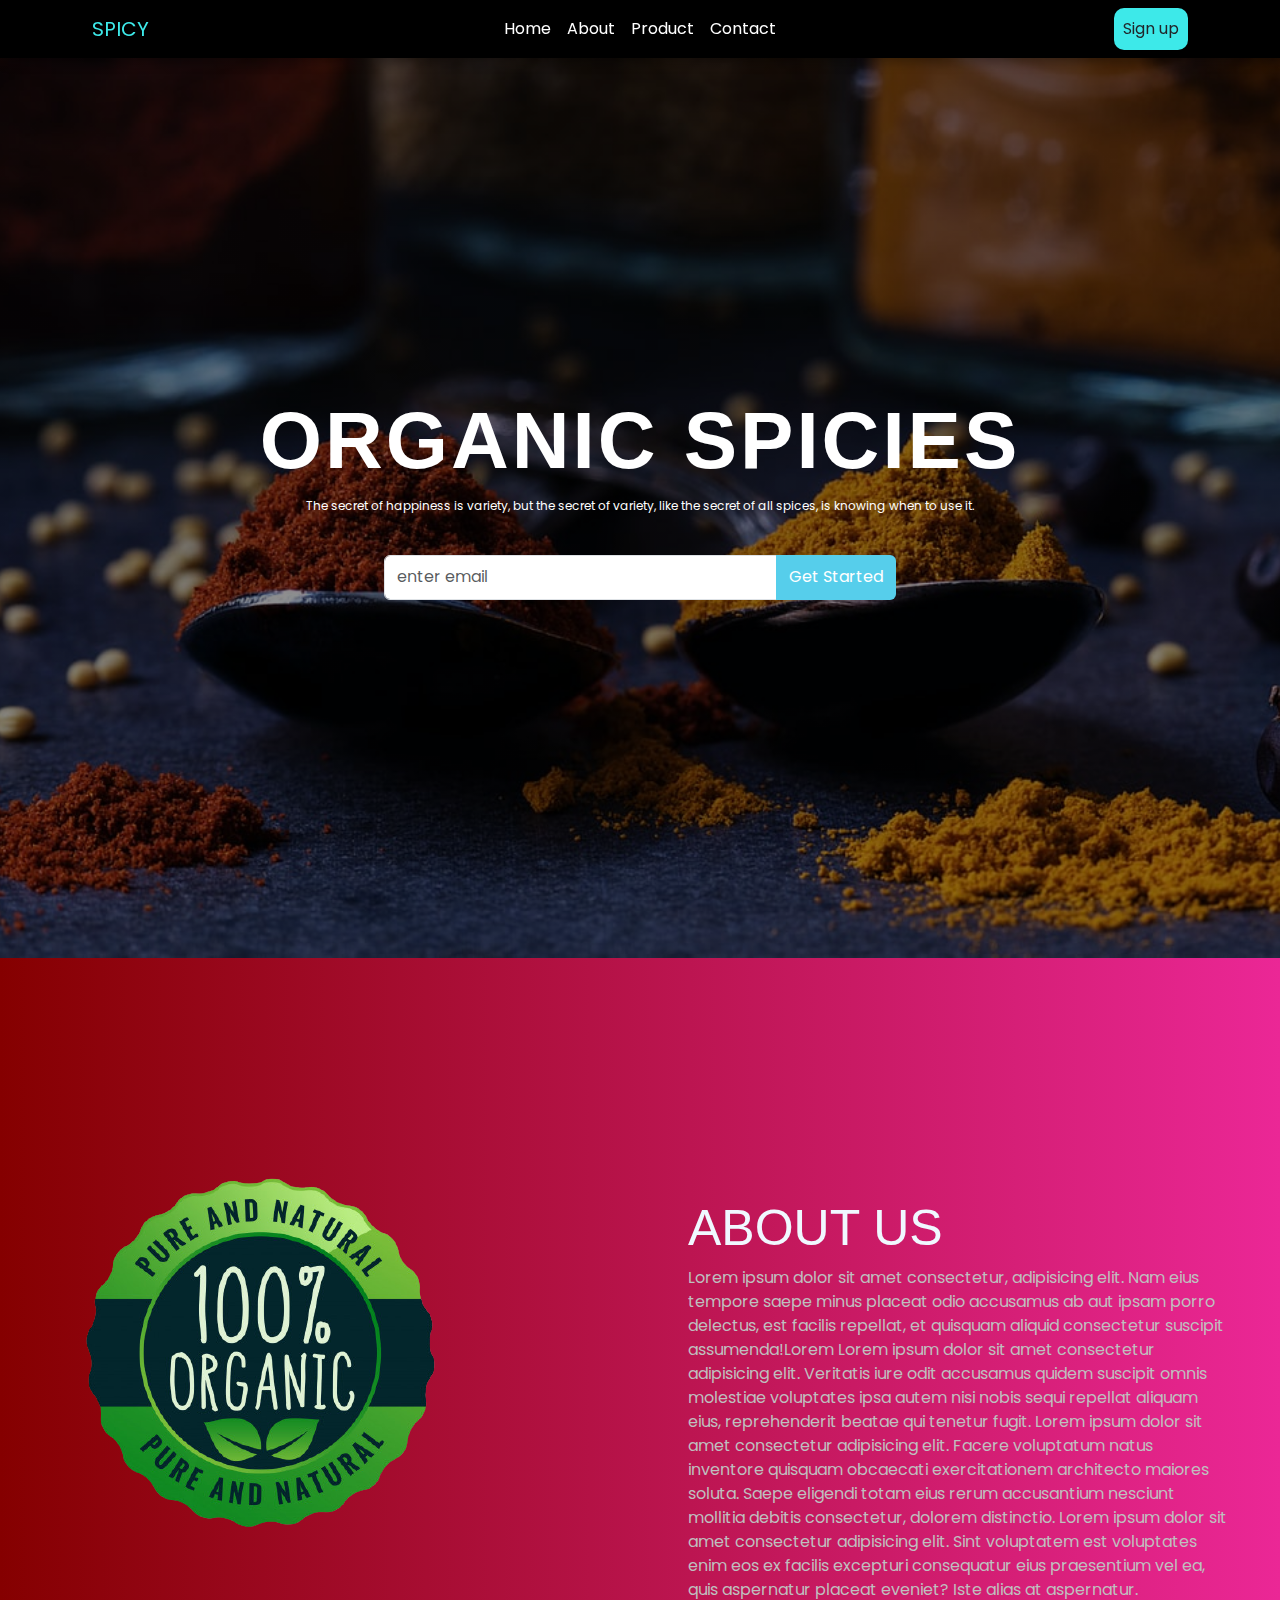
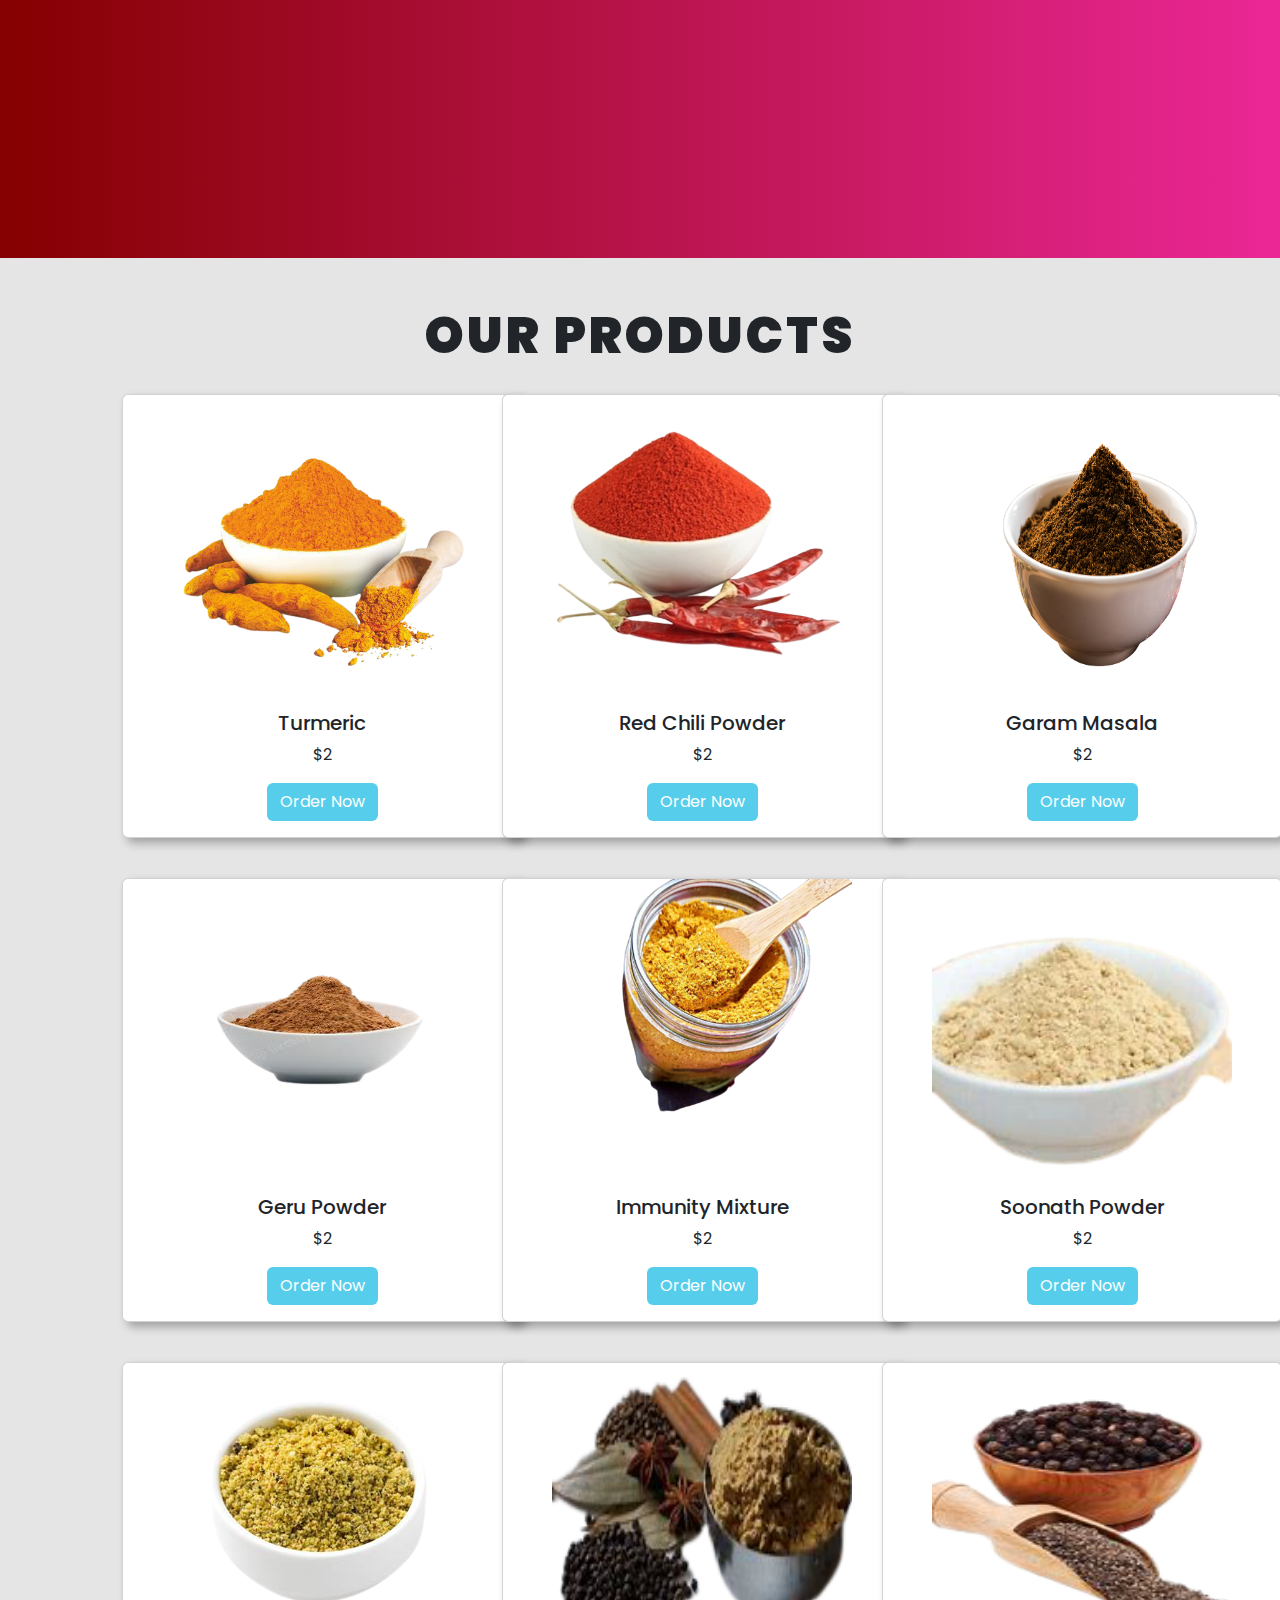
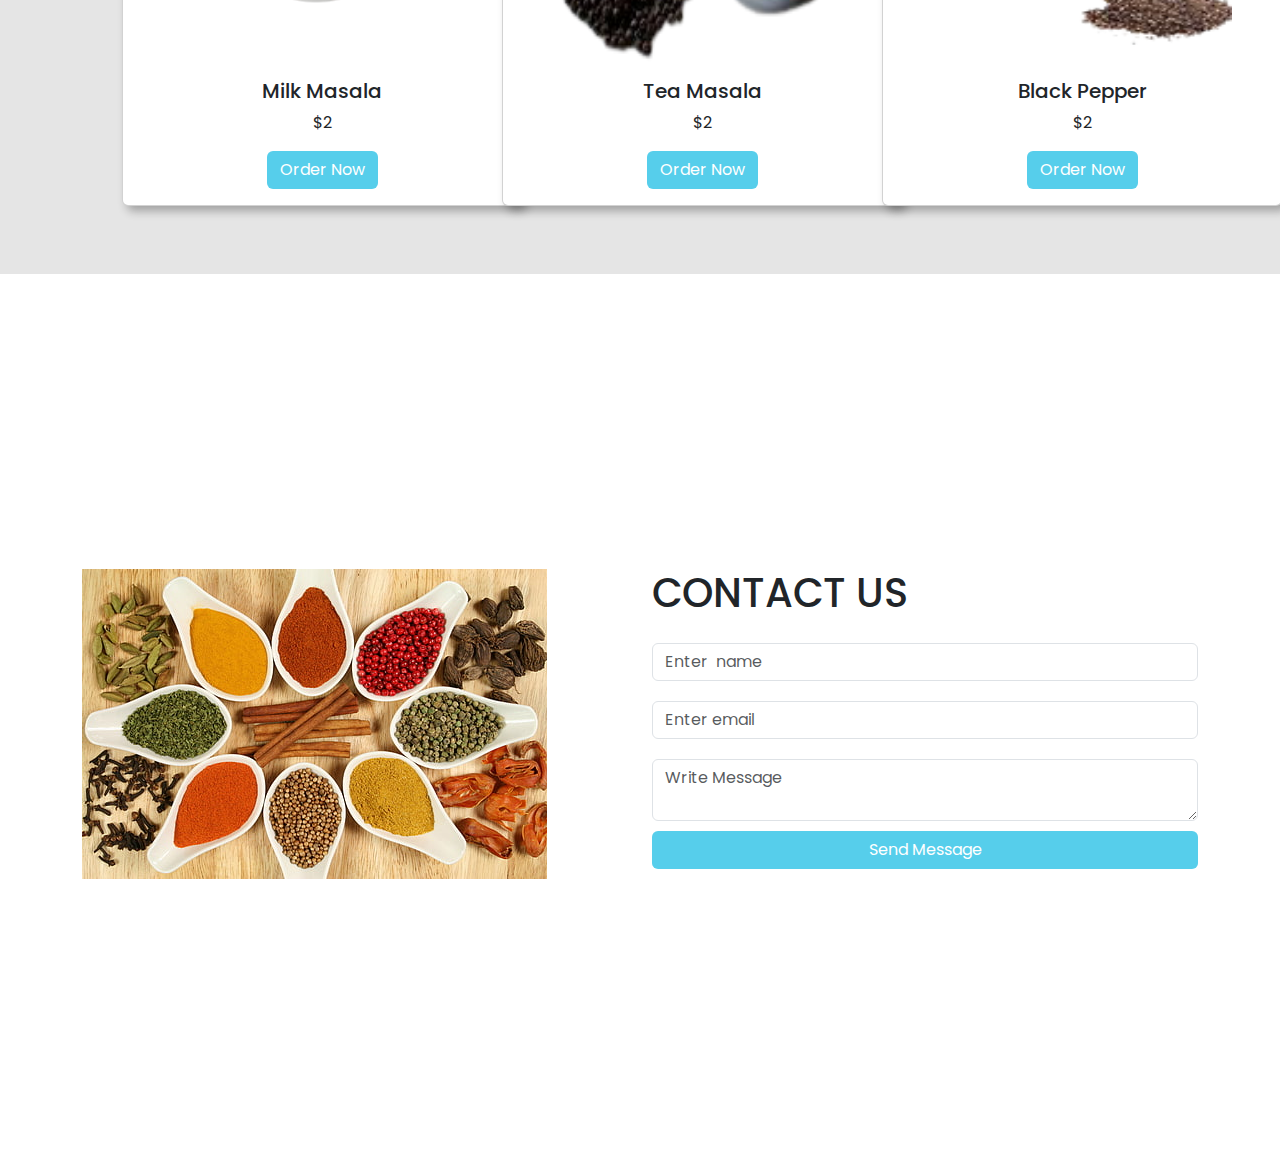
<file: spice ui/index.html>
<!DOCTYPE html>
<html lang="en">
<head>
    <meta charset="UTF-8">
    <meta http-equiv="X-UA-Compatible" content="IE=edge">
    <meta name="viewport" content="width=device-width, initial-scale=1.0">
    <title>Spicies</title>
    <link rel="stylesheet" href="style.css">
    <link href="https://cdn.jsdelivr.net/npm/bootstrap@5.2.0-beta1/dist/css/bootstrap.min.css" rel="stylesheet">
</head>
<body>
<!-- Navbar -->
<nav class="navbar navbar-expand-lg navbar-dark " id="navbar">
    <div class="container-fluid">
      <a class="navbar-brand" href="#">SPICY</a>
      <button class="navbar-toggler" type="button" data-bs-toggle="collapse" data-bs-target="#navbarSupportedContent" aria-controls="navbarSupportedContent" aria-expanded="false" aria-label="Toggle navigation">
        <span class="navbar-toggler-icon"></span>
      </button>
      <div class="collapse navbar-collapse" id="navbarSupportedContent">
        <ul class="navbar-nav mx-auto ">
          <li class="nav-item">
            <a class="nav-link active" aria-current="page" href="#home">Home</a>
          </li>
          <li class="nav-item">
            <a class="nav-link active" aria-current="page" href="#about">About</a>
          </li>
          <li class="nav-item">
            <a class="nav-link active" aria-current="page" href="#product">Product</a>
          </li>
          <li class="nav-item">
            <a class="nav-link active" aria-current="page" href="#contact">Contact</a>
          </li>
         
        </ul>
        <button class="btn p-2 my-lg-0">Sign up</button>
      </div>
    
    </div>
  </nav>
  <!-- nav end -->

  <!-- home -->

  <section id="home">
<h1>ORGANIC SPICIES</h1>
<P>The secret of happiness is variety, but the secret of variety, like the secret of all spices, is knowing when to use it.</P>
<div class="input-group m-4">
    <input type="text" class="form-control" placeholder="enter email">
    <button class="btn signing">Get Started</button>
</div>
  </section>
  <!-- home end -->
  <!-- about -->
  <section id="about">
      <div class="container-fluid">
          <div class="row">
              <div class="col-lg-6 col-mg-6 col-12">
               <img src="./Spicy/about.png" class="image-fluid" alt="">
              </div>
              <div class="col-lg-6 col-mg-6 col-12 p-lg-5 p-2 my-5">
              <h1>ABOUT US</h1>
              <P>Lorem ipsum dolor sit amet consectetur, adipisicing elit. Nam eius tempore saepe minus placeat odio accusamus ab aut ipsam porro delectus, est facilis repellat, et quisquam aliquid consectetur suscipit assumenda!Lorem Lorem ipsum dolor sit amet consectetur adipisicing elit. Veritatis iure odit accusamus quidem suscipit omnis molestiae voluptates ipsa autem nisi nobis sequi repellat aliquam eius, reprehenderit beatae qui tenetur fugit. Lorem ipsum dolor sit amet consectetur adipisicing elit. Facere voluptatum natus inventore quisquam obcaecati exercitationem architecto maiores soluta. Saepe eligendi totam eius rerum accusantium nesciunt mollitia debitis consectetur, dolorem distinctio. Lorem ipsum dolor sit amet consectetur adipisicing elit. Sint voluptatem est voluptates enim eos ex facilis excepturi consequatur eius praesentium vel ea, quis aspernatur placeat eveniet? Iste alias at aspernatur.</P>
            </div>
          </div>
      </div>
  </section>
  <!-- about end -->
  <!-- product -->
  <section id="product">
      <div class="container my-5">
          <h1 class="text-center">OUR PRODUCTS</h1>
          <div class="row">
              <div class="col-lg-4 col-md-4 col-12">
                <div class="card">
                    <img src="./Spicy/img1.png" class="card-img-top" alt="...">
                    <div class="card-body text-center">
                      <h5 class="card-title">Turmeric</h5>
                      <p>$2</p>
                      <a href="#" class="btn signing">Order Now</a>
                    </div>
                  </div>
              </div>
              <div class="col-lg-4 col-md-4 col-12">
                <div class="card">
                    <img src="./Spicy/img2.png" class="card-img-top" alt="...">
                    <div class="card-body text-center">
                      <h5 class="card-title">Red Chili Powder</h5>
                      <p>$2</p>
                      <a href="#" class="btn signing">Order Now</a>
                    </div>
                  </div>
              </div>
              <div class="col-lg-4 col-md-4 col-12">
                <div class="card">
                    <img src="./Spicy/img3.png" class="card-img-top" alt="...">
                    <div class="card-body text-center">
                      <h5 class="card-title">Garam Masala</h5>
                      <p>$2</p>
                      <a href="#" class="btn signing">Order Now</a>
                    </div>
                  </div>
              </div>
          </div>
          <div class="row">
            <div class="col-lg-4 col-md-4 col-12">
              <div class="card">
                  <img src="./Spicy/img4.png" class="card-img-top" alt="...">
                  <div class="card-body text-center">
                    <h5 class="card-title">Geru Powder</h5>
                    <p>$2</p>
                    <a href="#" class="btn signing">Order Now</a>
                  </div>
                </div>
            </div>
            <div class="col-lg-4 col-md-4 col-12">
              <div class="card">
                  <img src="./Spicy/img5.png" class="card-img-top" alt="...">
                  <div class="card-body text-center">
                    <h5 class="card-title">Immunity Mixture</h5>
                    <p>$2</p>
                    <a href="#" class="btn signing">Order Now</a>
                  </div>
                </div>
            </div>
            <div class="col-lg-4 col-md-4 col-12">
              <div class="card">
                  <img src="./Spicy/img6.png" class="card-img-top" alt="...">
                  <div class="card-body text-center">
                    <h5 class="card-title">Soonath Powder</h5>
                    <p>$2</p>
                    <a href="#" class="btn signing">Order Now</a>
                  </div>
                </div>
            </div>
        </div>
        <div class="row">
            <div class="col-lg-4 col-md-4 col-12">
              <div class="card">
                  <img src="./Spicy/img7.png" class="card-img-top" alt="...">
                  <div class="card-body text-center">
                    <h5 class="card-title">Milk Masala</h5>
                    <p>$2</p>
                    <a href="#" class="btn signing">Order Now</a>
                  </div>
                </div>
            </div>
            <div class="col-lg-4 col-md-4 col-12">
              <div class="card">
                  <img src="./Spicy/img8.png" class="card-img-top" alt="...">
                  <div class="card-body text-center">
                    <h5 class="card-title">Tea Masala</h5>
                    <p>$2</p>
                    <a href="#" class="btn signing">Order Now</a>
                  </div>
                </div>
            </div>
            <div class="col-lg-4 col-md-4 col-12">
              <div class="card">
                  <img src="./Spicy/img9.png" class="card-img-top" alt="...">
                  <div class="card-body text-center">
                    <h5 class="card-title">Black Pepper</h5>
                    <p>$2</p>
                    <a href="#" class="btn signing">Order Now</a>
                  </div>
                </div>
            </div>
        </div>

      </div>
  </section>
  <!-- product end -->
  <!-- contact -->

  <section id="contact">
      <div class="container">
          <div class="row">
              <div class="col-lg-6 col-md-6 col-12">
                <img src="./Spicy/contact.jpg" alt="">
              </div> 
              <div class="col-lg-6 col-md-6 col-12">
                  <h1>CONTACT US</h1>
                  <form class="mt-3" action="">
                      <input type="text" class="form-control" placeholder="Enter  name">
                      <input type="email" class="form-control" placeholder="Enter email">
                      <textarea name="" id="note" class="form-control" placeholder="Write Message"></textarea>
                      <button class="btn signing">Send Message</button>
                  </form>
            </div> 
          </div>
      </div>
  </section>
  


    <script src="https://cdn.jsdelivr.net/npm/bootstrap@5.2.0-beta1/dist/js/bootstrap.min.js" ></script>   
</body>
</html>
</file>
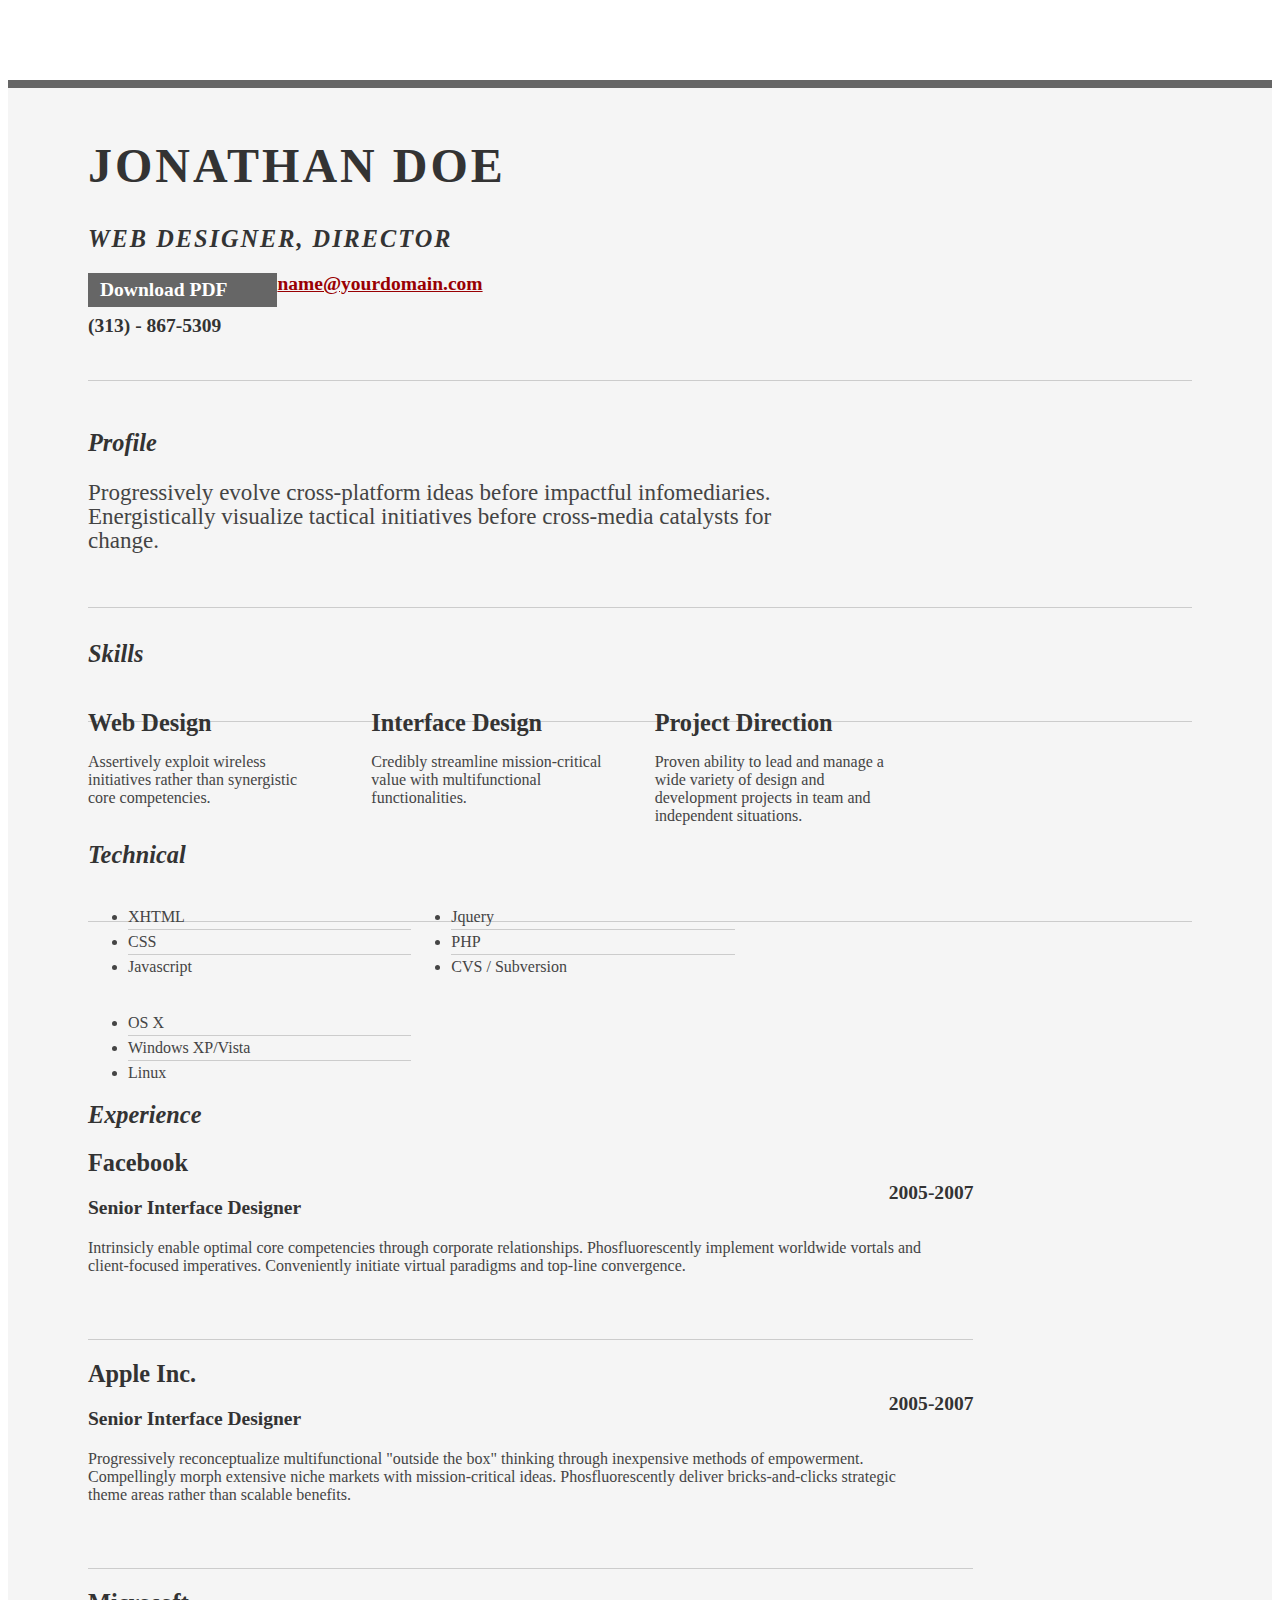
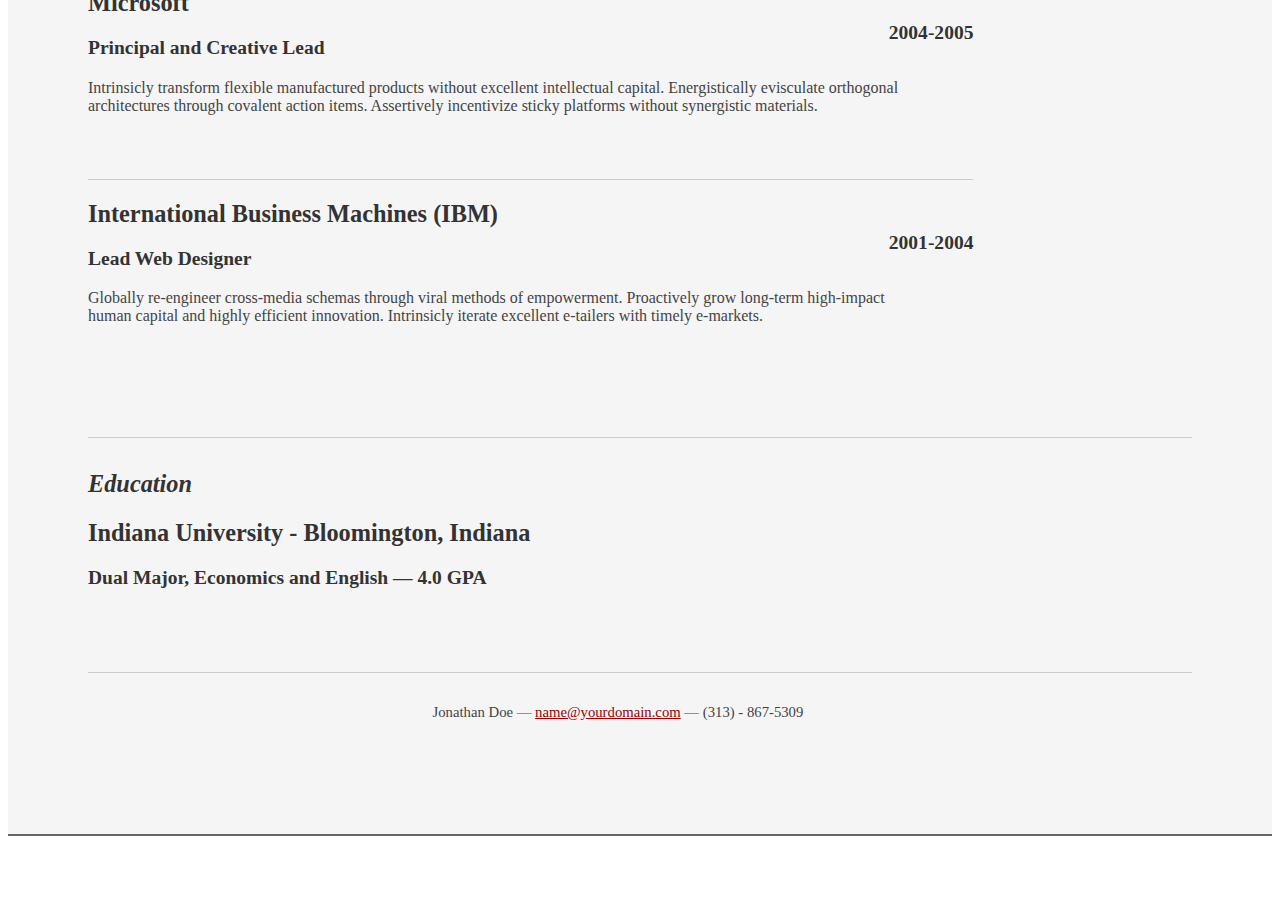
<file: bootstrap ui/srt-resume.html>
<!DOCTYPE html PUBLIC "-//W3C//DTD XHTML 1.0 Strict//EN" "http://www.w3.org/TR/xhtml1/DTD/xhtml1-strict.dtd">
<html>
<head>

	<title>Jonathan Doe | Web Designer, Director | name@yourdomain.com</title>
	<meta http-equiv="content-type" content="text/html; charset=utf-8" />

	<meta name="keywords" content="" />
	<meta name="description" content="" />

	<link rel="stylesheet" type="text/css" href="http://yui.yahooapis.com/2.7.0/build/reset-fonts-grids/reset-fonts-grids.css" media="all" /> 
	<link rel="stylesheet" type="text/css" href="resume.css" media="all" />

</head>
<body>

<div id="doc2" class="yui-t7">
	<div id="inner">
	
		<div id="hd">
			<div class="yui-gc">
				<div class="yui-u first">
					<h1>Jonathan Doe</h1>
					<h2>Web Designer, Director</h2>
				</div>

				<div class="yui-u">
					<div class="contact-info">
						<h3><a id="pdf" href="#">Download PDF</a></h3>
						<h3><a href="mailto:name@yourdomain.com">name@yourdomain.com</a></h3>
						<h3>(313) - 867-5309</h3>
					</div><!--// .contact-info -->
				</div>
			</div><!--// .yui-gc -->
		</div><!--// hd -->

		<div id="bd">
			<div id="yui-main">
				<div class="yui-b">

					<div class="yui-gf">
						<div class="yui-u first">
							<h2>Profile</h2>
						</div>
						<div class="yui-u">
							<p class="enlarge">
								Progressively evolve cross-platform ideas before impactful infomediaries. Energistically visualize tactical initiatives before cross-media catalysts for change. 
							</p>
						</div>
					</div><!--// .yui-gf -->

					<div class="yui-gf">
						<div class="yui-u first">
							<h2>Skills</h2>
						</div>
						<div class="yui-u">

								<div class="talent">
									<h2>Web Design</h2>
									<p>Assertively exploit wireless initiatives rather than synergistic core competencies.	</p>
								</div>

								<div class="talent">
									<h2>Interface Design</h2>
									<p>Credibly streamline mission-critical value with multifunctional functionalities.	 </p>
								</div>

								<div class="talent">
									<h2>Project Direction</h2>
									<p>Proven ability to lead and manage a wide variety of design and development projects in team and independent situations.</p>
								</div>
						</div>
					</div><!--// .yui-gf -->

					<div class="yui-gf">
						<div class="yui-u first">
							<h2>Technical</h2>
						</div>
						<div class="yui-u">
							<ul class="talent">
								<li>XHTML</li>
								<li>CSS</li>
								<li class="last">Javascript</li>
							</ul>

							<ul class="talent">
								<li>Jquery</li>
								<li>PHP</li>
								<li class="last">CVS / Subversion</li>
							</ul>

							<ul class="talent">
								<li>OS X</li>
								<li>Windows XP/Vista</li>
								<li class="last">Linux</li>
							</ul>
						</div>
					</div><!--// .yui-gf-->

					<div class="yui-gf">
	
						<div class="yui-u first">
							<h2>Experience</h2>
						</div><!--// .yui-u -->

						<div class="yui-u">

							<div class="job">
								<h2>Facebook</h2>
								<h3>Senior Interface Designer</h3>
								<h4>2005-2007</h4>
								<p>Intrinsicly enable optimal core competencies through corporate relationships. Phosfluorescently implement worldwide vortals and client-focused imperatives. Conveniently initiate virtual paradigms and top-line convergence. </p>
							</div>

							<div class="job">
								<h2>Apple Inc.</h2>
								<h3>Senior Interface Designer</h3>
								<h4>2005-2007</h4>
								<p>Progressively reconceptualize multifunctional "outside the box" thinking through inexpensive methods of empowerment. Compellingly morph extensive niche markets with mission-critical ideas. Phosfluorescently deliver bricks-and-clicks strategic theme areas rather than scalable benefits. </p>
							</div>

							<div class="job">
								<h2>Microsoft</h2>
								<h3>Principal and Creative Lead</h3>
								<h4>2004-2005</h4>
								<p>Intrinsicly transform flexible manufactured products without excellent intellectual capital. Energistically evisculate orthogonal architectures through covalent action items. Assertively incentivize sticky platforms without synergistic materials. </p>
							</div>


							<div class="job last">
								<h2>International Business Machines (IBM)</h2>
								<h3>Lead Web Designer</h3>
								<h4>2001-2004</h4>
								<p>Globally re-engineer cross-media schemas through viral methods of empowerment. Proactively grow long-term high-impact human capital and highly efficient innovation. Intrinsicly iterate excellent e-tailers with timely e-markets.</p>
							</div>

						</div><!--// .yui-u -->
					</div><!--// .yui-gf -->


					<div class="yui-gf last">
						<div class="yui-u first">
							<h2>Education</h2>
						</div>
						<div class="yui-u">
							<h2>Indiana University - Bloomington, Indiana</h2>
							<h3>Dual Major, Economics and English &mdash; <strong>4.0 GPA</strong> </h3>
						</div>
					</div><!--// .yui-gf -->


				</div><!--// .yui-b -->
			</div><!--// yui-main -->
		</div><!--// bd -->

		<div id="ft">
			<p>Jonathan Doe &mdash; <a href="mailto:name@yourdomain.com">name@yourdomain.com</a> &mdash; (313) - 867-5309</p>
		</div><!--// footer -->

	</div><!-- // inner -->


</div><!--// doc -->


</body>
</html>
</file>
<file: spice ui/style.css>
@import url('https://fonts.googleapis.com/css2?family=Poppins&display=swap');
*{
    margin: 0;
    padding: 0;
    box-sizing: border-box;
    font-family: 'Poppins', sans-serif;
}
#navbar{
   position: sticky;
   top: 0;
   left: 0;
   z-index: 100;
   padding: .5rem 5rem;
   box-shadow:5px 5px 10px rgba(0, 0, 0, .3);
   background: black;
}
 .navbar-brand{
    color: rgb(61, 233, 233) !important;
}
.nav-item a{
    color: white;
    border-bottom: 1px solid transparent ;
}
.nav-item a:hover{
    border-bottom: 1px solid  rgb(61, 233, 233) ;
   transition: .9s ease-in-out;
} 

#navbarSupportedContent button{
    background-color: rgb(61, 233, 233) ;
    border-radius: 10px;
}
section{
    width: 100%;
    min-height: 100vh;
    display: flex;
    justify-content: center;
    align-items: center;
}

/* home */
#home{
    background:linear-gradient(rgba(0,0,0,.5),rgba(0,0,0,.4)),url(./Spicy/bg.jfif);
    background-size: cover;
    background-position: center;
    flex-direction: column;
}
#home h1{
    font-size: 80px;
    font-weight: 700;
    font-family: Verdana, Geneva, Tahoma, sans-serif;
    letter-spacing: 3px;
    color: white;
}
#home p{
    color: white;
    font-size: 12px;
}
#home .input-group{
    width: 40%;
    height: 45px;
}
.signing{
    background-color: rgb(86, 206, 235) !important;
    color: white !important;
}
/* about */
#about{
    background:linear-gradient( to right, rgb(133, 0, 0),rgb(235, 39, 150) 100%);
}

#about h1{
  font-size: 50px;
  font-family: Verdana, Geneva, Tahoma, sans-serif;
  color: aliceblue;
    }
#about p{
    color: rgb(191, 191, 191);
}
/* product */
#product{
    background: #e5e5e5;
}
#product h1{
    font-weight: 900;
    font-size: 50px;
    letter-spacing: 3px;
}
#product img{
    width: 300px;
    height: 300px;
}
.card{
    width: 400px;
    box-shadow:5px 5px 10px rgba(0, 0, 0, .3);
    overflow: hidden;
    align-items: center;
    justify-content: center;
    margin: 20px 40px;
}
/* contact */
form{
    display: flex;
    flex-direction: column;
    
}
#contact input{
    margin: 10px 0;
}
#contact textarea{
    margin: 10px 0;
}
</file>
<file: bootstrap ui/resume.css>
/*
---------------------------------------------------------------------------------
	STRIPPED DOWN RESUME TEMPLATE
    html resume

    v0.9: 5/28/09

    design and code by: thingsthatarebrown.com 
                        (matt brown)
---------------------------------------------------------------------------------
*/


.msg { padding: 10px; background: #222; position: relative; }
.msg h1 { color: #fff;  }
.msg a { margin-left: 20px; background: #408814; color: white; padding: 4px 8px; text-decoration: none; }
.msg a:hover { background: #266400; }

/* //-- yui-grids style overrides -- */
body { font-family: Georgia; color: #444; }
#inner { padding: 10px 80px; margin: 80px auto; background: #f5f5f5; border: solid #666; border-width: 8px 0 2px 0; }
.yui-gf { margin-bottom: 2em; padding-bottom: 2em; border-bottom: 1px solid #ccc; }

/* //-- header, body, footer -- */
#hd { margin: 2.5em 0 3em 0; padding-bottom: 1.5em; border-bottom: 1px solid #ccc }
#hd h2 { text-transform: uppercase; letter-spacing: 2px; }
#bd, #ft { margin-bottom: 2em; }

/* //-- footer -- */
#ft { padding: 1em 0 5em 0; font-size: 92%; border-top: 1px solid #ccc; text-align: center; }
#ft p { margin-bottom: 0; text-align: center;   }

/* //-- core typography and style -- */
#hd h1 { font-size: 48px; text-transform: uppercase; letter-spacing: 3px; }
h2 { font-size: 152% }
h3, h4 { font-size: 122%; }
h1, h2, h3, h4 { color: #333; }
p { font-size: 100%; line-height: 18px; padding-right: 3em; }
a { color: #990003 }
a:hover { text-decoration: none; }
strong { font-weight: bold; }
li { line-height: 24px; border-bottom: 1px solid #ccc; }
p.enlarge { font-size: 144%; padding-right: 6.5em; line-height: 24px; }
p.enlarge span { color: #000 }
.contact-info { margin-top: 7px; }
.first h2 { font-style: italic; }
.last { border-bottom: 0 }


/* //-- section styles -- */

a#pdf { display: block; float: left; background: #666; color: white; padding: 6px 50px 6px 12px; margin-bottom: 6px; text-decoration: none;  }
a#pdf:hover { background: #222; }

.job { position: relative; margin-bottom: 1em; padding-bottom: 1em; border-bottom: 1px solid #ccc; }
.job h4 { position: absolute; top: 0.35em; right: 0 }
.job p { margin: 0.75em 0 3em 0; }

.last { border: none; }
.skills-list {  }
.skills-list ul { margin: 0; }
.skills-list li { margin: 3px 0; padding: 3px 0; }
.skills-list li span { font-size: 152%; display: block; margin-bottom: -2px; padding: 0 }
.talent { width: 32%; float: left }
.talent h2 { margin-bottom: 6px; }

#srt-ttab { margin-bottom: 100px; text-align: center;  }
#srt-ttab img.last { margin-top: 20px }

/* --// override to force 1/8th width grids -- */
.yui-gf .yui-u{width:80.2%;}
.yui-gf div.first{width:12.3%;}
</file>
